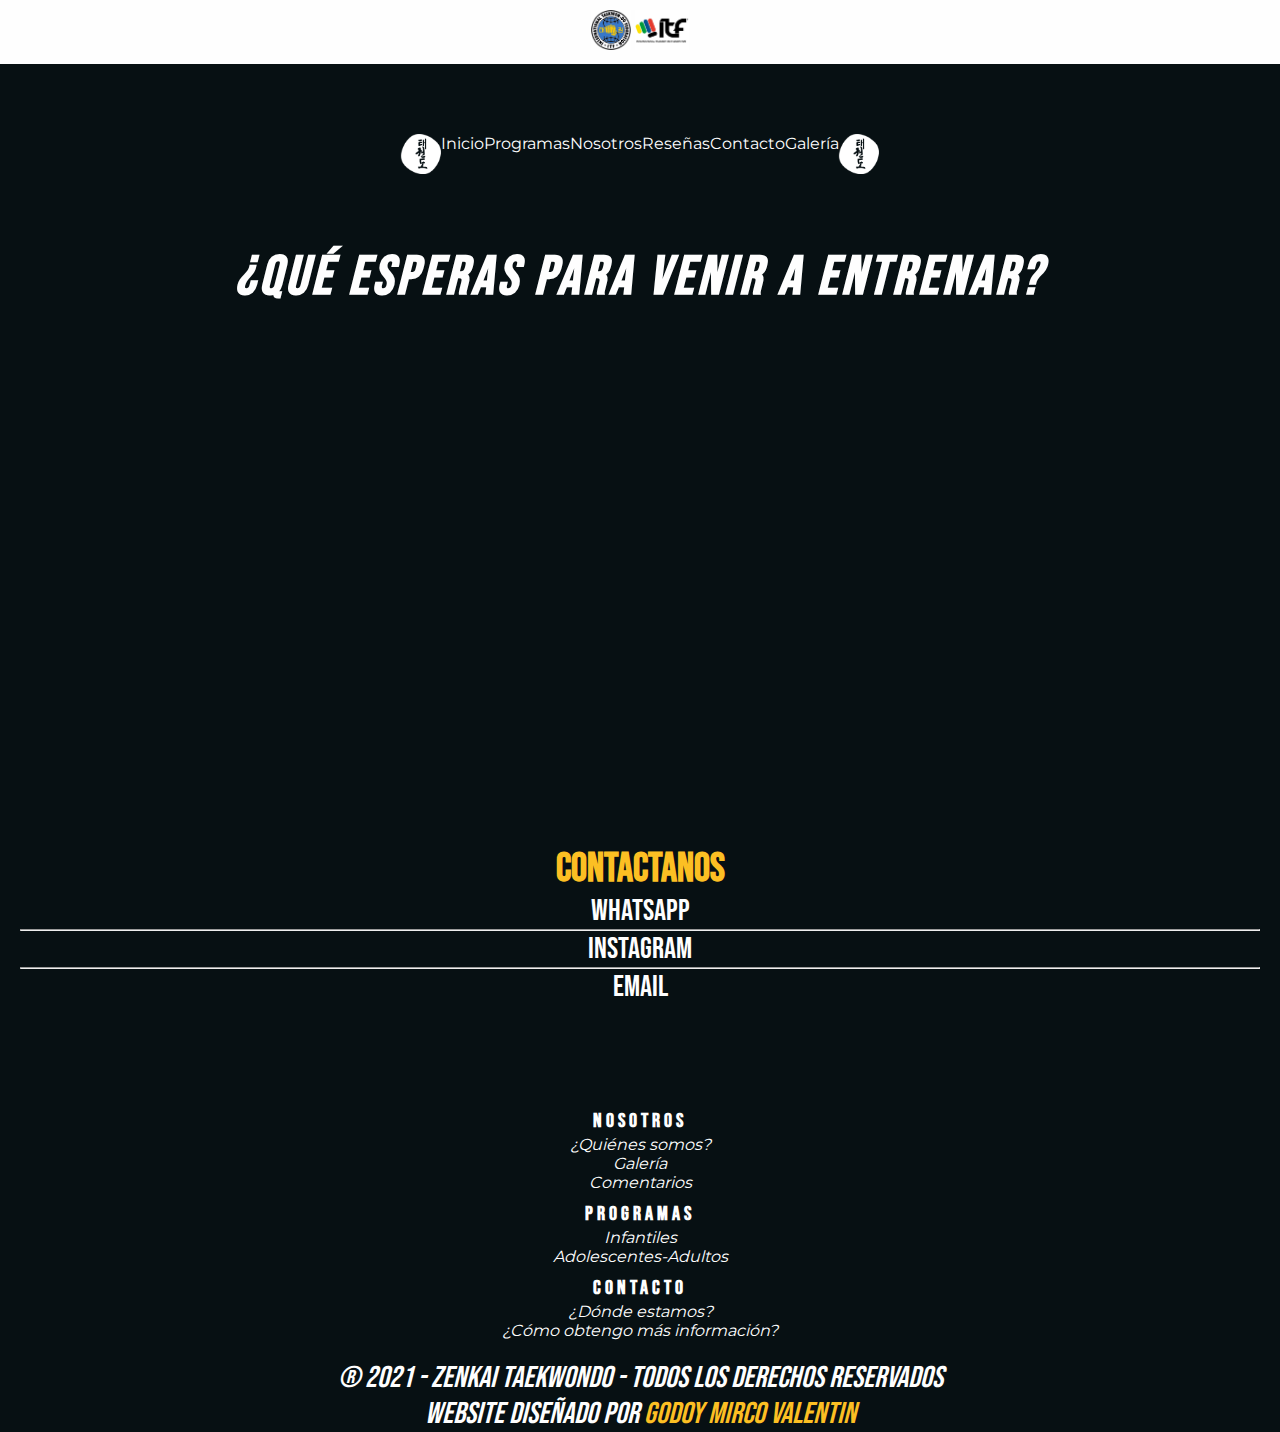
<file: pages/contacto.html>
<!DOCTYPE html>
<html lang="en">
<head>
    <meta charset="UTF-8">
    <meta http-equiv="X-UA-Compatible" content="IE=edge">
    <link rel="stylesheet" href="https://cdn.jsdelivr.net/npm/bootstrap@4.6.2/dist/css/bootstrap.min.css" integrity="sha384-xOolHFLEh07PJGoPkLv1IbcEPTNtaed2xpHsD9ESMhqIYd0nLMwNLD69Npy4HI+N" crossorigin="anonymous">
    <link rel="stylesheet" href="https://cdnjs.cloudflare.com/ajax/libs/font-awesome/6.3.0/css/all.min.css" integrity="sha512-SzlrxWUlpfuzQ+pcUCosxcglQRNAq/DZjVsC0lE40xsADsfeQoEypE+enwcOiGjk/bSuGGKHEyjSoQ1zVisanQ==" crossorigin="anonymous" referrerpolicy="no-referrer"/>
    <link rel="stylesheet" href="../styles.css">
    <meta name="viewport" content="width=device-width, initial-scale=1.0">
    <link rel="shortcut icon" href="../images/icono.ico" type="image/x-icon" />
    <title>Contacto</title>
</head>

<body>

    <header>
        <div class="inicio">
            <img src="../images/logotkd2.jpeg" alt="tkd" class="logoImagen2">
            <img src="../images/lineatecnica3.jpeg" alt="lt" class="logoImagen2">
        </div>

        <div class="nav">
            <ul>
                <img src="../images/zenkai.jpg" alt="logo" class="logoImagen2">
                <a class="nav-link" href="../index.html">Inicio</a>
                <a class="nav-link" href="../pages/programas.html">Programas</a>
                <a class="nav-link" href="../pages/nosotros.html">Nosotros</a>
                <a class="nav-link" href="../pages/reseñas.html">Reseñas</a>
                <a class="nav-link" href="../pages/contacto.html">Contacto</a>
                <a class="nav-link" href="../pages/galeria.html">Galería</a>
                <img src="../images/zenkai.jpg" alt="logo" class="logoImagen2">
            </ul>
        </div>
    </header>

    <div>
        <h1 class="nombreTitulo3">¿QUÉ ESPERAS PARA VENIR A ENTRENAR?</h1>
    </div>

    <div id="quienes" class="row row-cols-1 row-cols-md-2 m-0">
        <div class="col mb-4">
            <div class="card2">
                <iframe class=maps src="https://www.google.com/maps/embed?pb=!1m18!1m12!1m3!1d3396.755636486732!2d-60.71361758501762!3d-31.640540414295657!2m3!1f0!2f0!3f0!3m2!1i1024!2i768!4f13.1!3m3!1m2!1s0x95b5a94243050671%3A0x4491f318ff72ef13!2sGimnasio%20Zenkai!5e0!3m2!1ses-419!2spt!4v1677036659518!5m2!1ses-419!2spt" style="border: 10px; height: 450px; width: 100%;" allowfullscreen="" loading="lazy" referrerpolicy="no-referrer-when-downgrade"></iframe>
            </div>
        </div>

        <div class="col mb-4">
            <div class="card2">
                <div class="card-body text-center">
                    <h5 class="card-title">CONTACTANOS</h5>
                    <a href="https://wa.me/qr/MUUCZ5GGXX4YI1" target="_blank"><i class="fa-brands fa-whatsapp"></i> WHATSAPP</a><hr>
                    <a href="https://www.instagram.com/zenkai.taekwondo/" target="_blank"><i class="fa-brands fa-instagram text-light"></i> INSTAGRAM</a><hr>
                    <i class="fa-regular fa-envelope"></i><a HREF="mailto:carlosmarmendez@hotmail.com"> EMAIL</a>
                </div>
            </div>
        </div>
    </div>

    <footer class="footer">
        <div class="pages">
            <a href="https://www.facebook.com/zenkai.taekwondo" target="_blank"><i class="fa-brands fa-facebook text-light"></i></a>
            <a href="https://youtube.com/@pinzen" target="_blank"><i class="fa-brands fa-youtube text-light"></i></a>        
        </div>
        
        <div class="row">
            <div class="col-xs-12 col-lg-3">
            <h5>NOSOTROS</h5>
            <div><a class="links" href="../pages/nosotros.html">¿Quiénes somos?</a></div>
            <div><a class="links" href="../pages/galeria.html">Galería</a></div>
            <div><a class="links" href="../pages/reseñas.html">Comentarios</a></div>
            </div>
            <div class="col-xs-12 col-lg-3">
            <h5>PROGRAMAS</h5>
            <div><a class="links" href="../pages/programas.html">Infantiles</a></div>
            <div><a class="links" href="../pages/programas.html">Adolescentes-Adultos</a></div>
            </div>
            <div class="col-xs-12 col-lg-3">
            <h5>CONTACTO</h5>
            <div><a class="links" href="../pages/contacto.html">¿Dónde estamos?</a></div>
            <div><a class="links" href="../pages/contacto.html">¿Cómo obtengo más información?</a></div>
            </div>
        </div>
        
        <div class="pie">
            <p class="final">® 2021 - ZENKAI TAEKWONDO - TODOS LOS DERECHOS RESERVADOS</p>
            <p class="final">WEBSITE DISEÑADO POR <a href="https://www.instagram.com/mircogdy/" target="_blank" class="mirco">GODOY MIRCO VALENTIN</a></p>
        </div> 
    </footer>
    
</body>
</html>
</file>
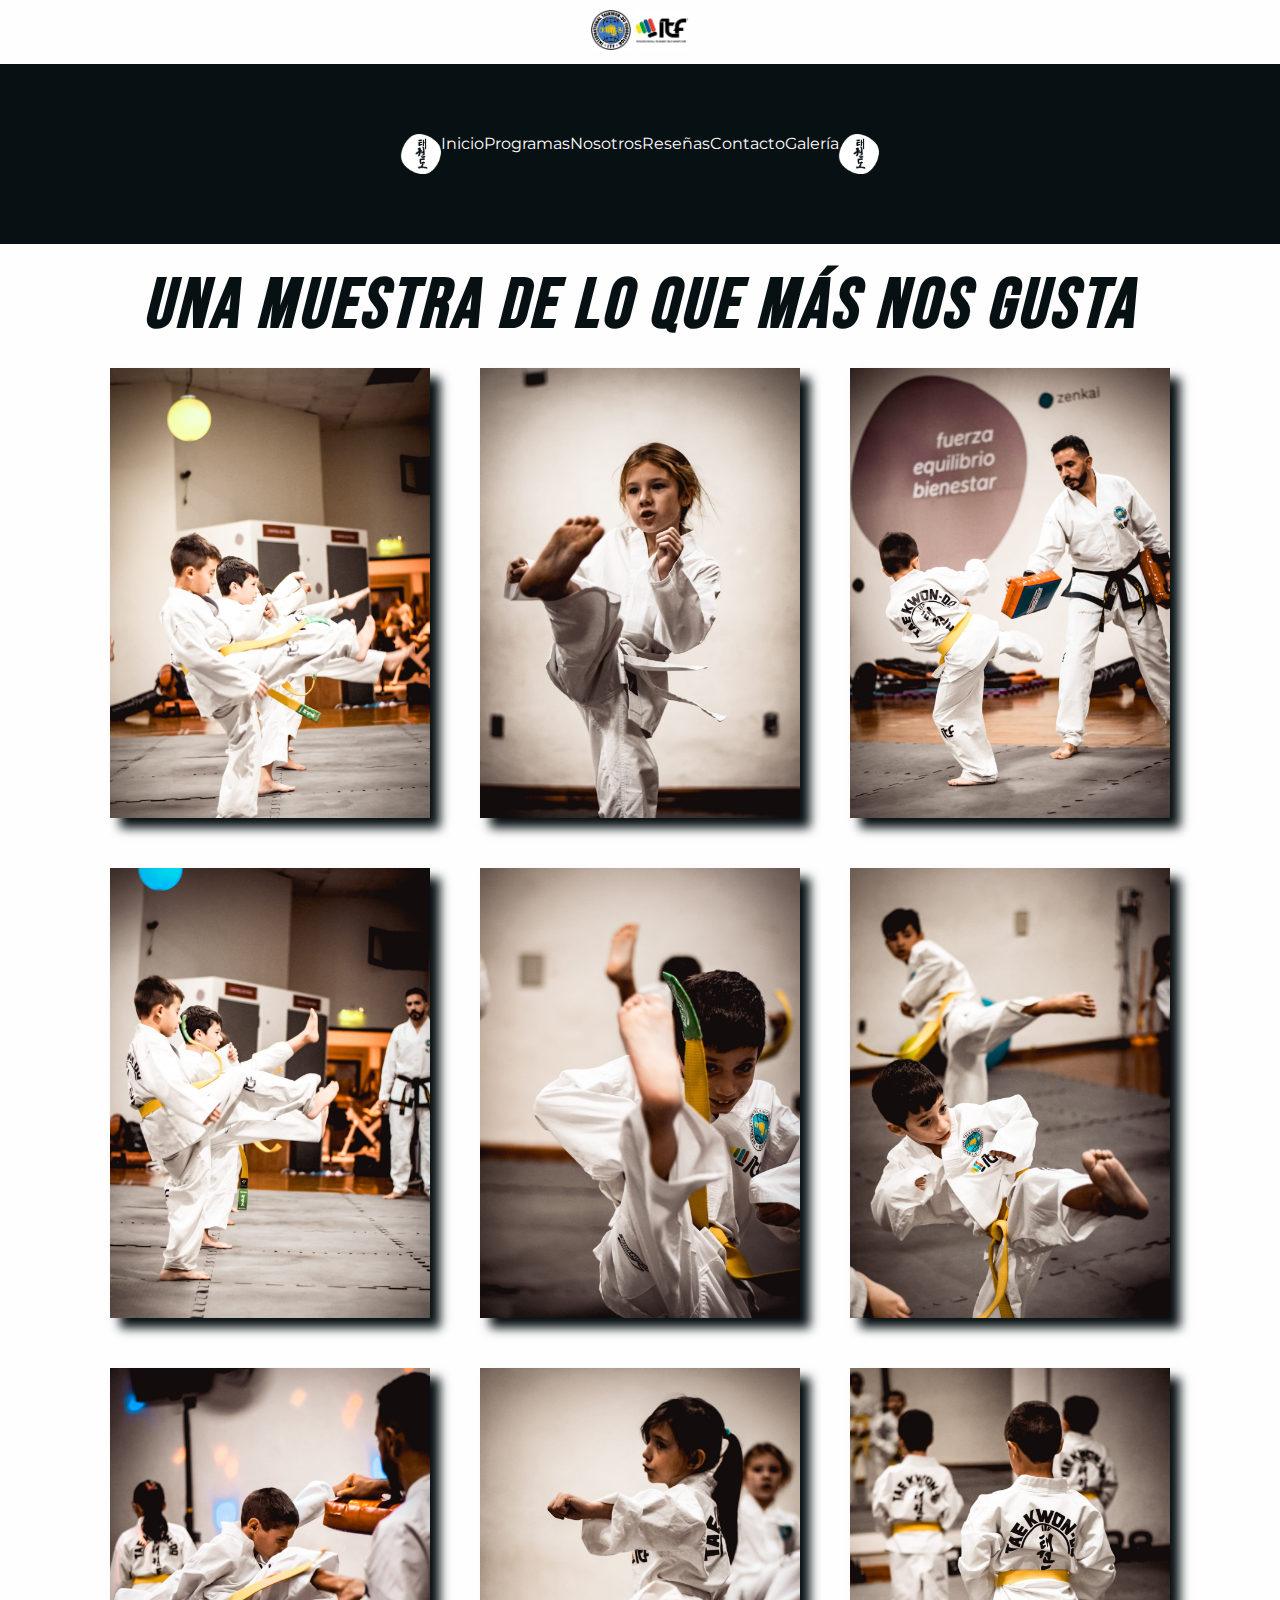
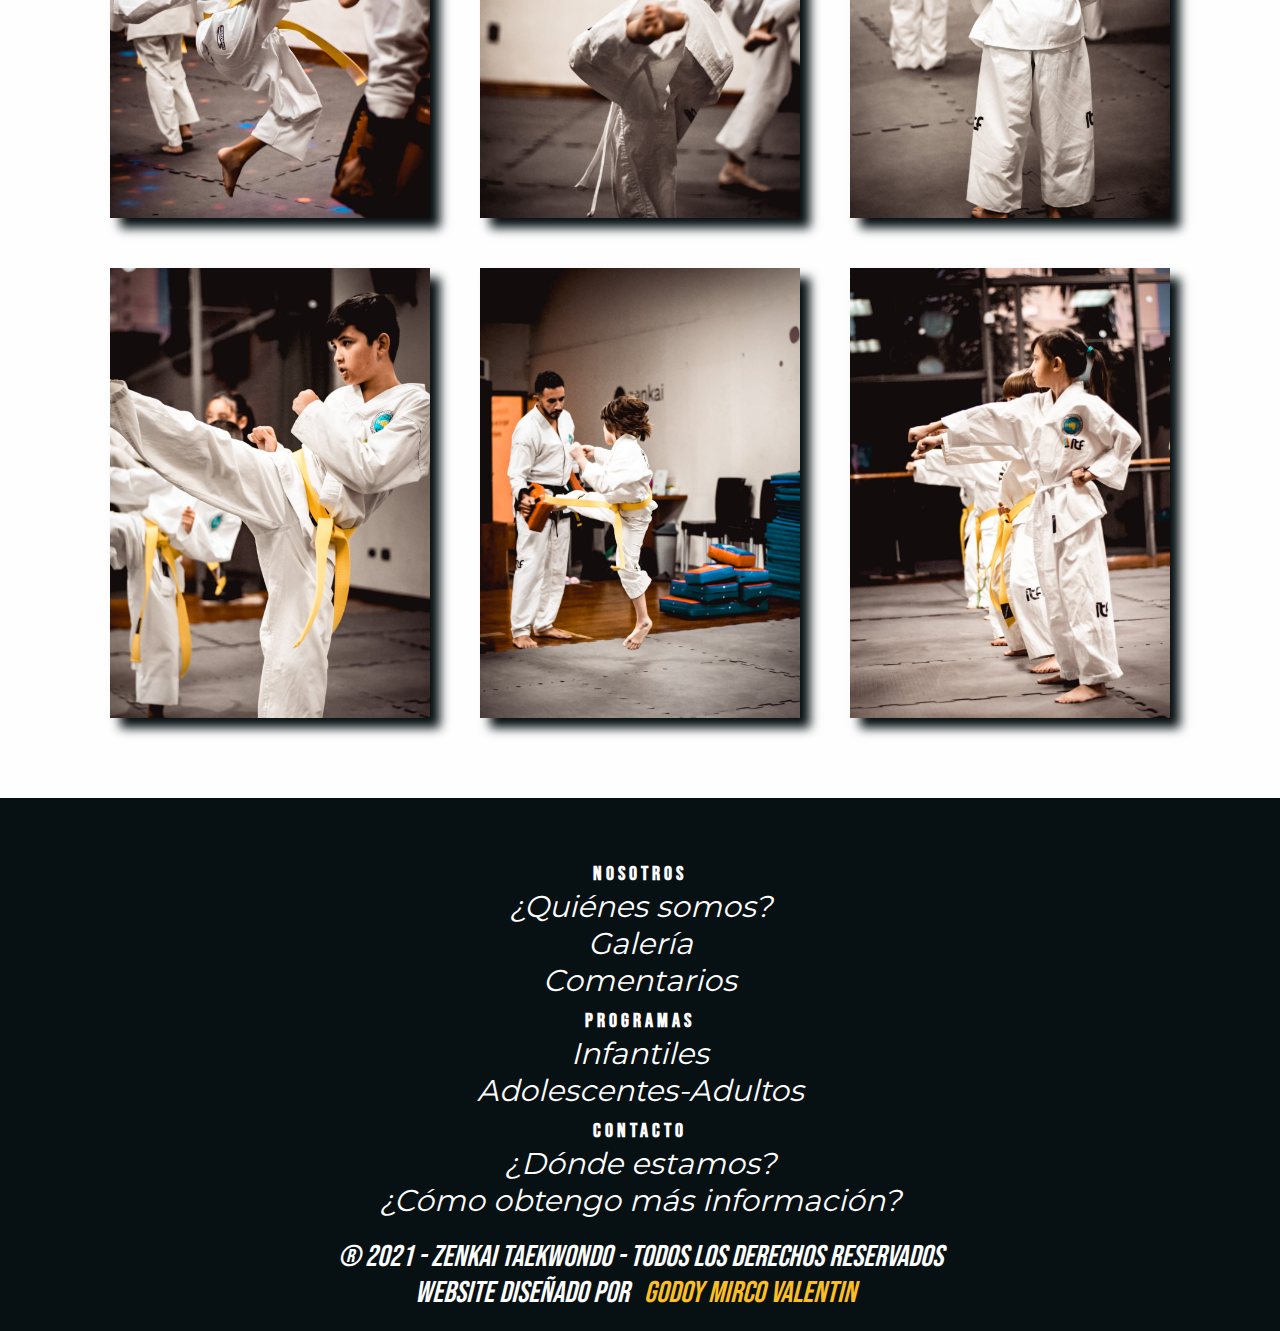
<file: pages/galeria.html>
<!DOCTYPE html>
<html lang="en">
<head>
    <meta charset="UTF-8">
    <meta http-equiv="X-UA-Compatible" content="IE=edge">
    <link rel="stylesheet" href="https://cdn.jsdelivr.net/npm/bootstrap@4.6.2/dist/css/bootstrap.min.css" integrity="sha384-xOolHFLEh07PJGoPkLv1IbcEPTNtaed2xpHsD9ESMhqIYd0nLMwNLD69Npy4HI+N" crossorigin="anonymous">
    <link rel="stylesheet" href="https://cdnjs.cloudflare.com/ajax/libs/font-awesome/6.3.0/css/all.min.css" integrity="sha512-SzlrxWUlpfuzQ+pcUCosxcglQRNAq/DZjVsC0lE40xsADsfeQoEypE+enwcOiGjk/bSuGGKHEyjSoQ1zVisanQ==" crossorigin="anonymous" referrerpolicy="no-referrer"/>
    <link rel="stylesheet" href="../styles.css">
    <meta name="viewport" content="width=device-width, initial-scale=1.0">
    <link rel="shortcut icon" href="../images/icono.ico" type="image/x-icon" />
    <title>GALERÍA</title>
</head>

<body>
    

    <header>
        <div class="inicio">
            <img src="../images/logotkd2.jpeg" alt="tkd" class="logoImagen2">
            <img src="../images/lineatecnica3.jpeg" alt="lt" class="logoImagen2">
        </div>

        <div class="nav">
            <ul>
                <img src="../images/zenkai.jpg" alt="logo" class="logoImagen2">
                <a class="nav-link" href="../index.html">Inicio</a>
                <a class="nav-link" href="../pages/programas.html">Programas</a>
                <a class="nav-link" href="../pages/nosotros.html">Nosotros</a>
                <a class="nav-link" href="../pages/reseñas.html">Reseñas</a>
                <a class="nav-link" href="../pages/contacto.html">Contacto</a>
                <a class="nav-link" href="../pages/galeria.html">Galería</a>
                <img src="../images/zenkai.jpg" alt="logo" class="logoImagen2">
            </ul>
        </div>
    </header>

    <div>
        <div>
            <h2 class="nombreTitulo2">UNA MUESTRA DE LO QUE MÁS NOS GUSTA</h2>
        </div>

        <div class="galeria">
            <div class="img1"></div>
            <div class="img2"></div>
            <div class="img3"></div>
            <div class="img4"></div>
            <div class="img5"></div>
            <div class="img6"></div>
            <div class="img7"></div>
            <div class="img8"></div>
            <div class="img9"></div>
            <div class="img10"></div>
            <div class="img11"></div>
            <div class="img12"></div>
        </div>
    </div>

    <footer class="footer">
        <div class="pages">
            <a href="https://www.instagram.com/zenkai.taekwondo/" target="_blank"><i class="fa-brands fa-instagram text-light"></i></a>
            <a href="https://www.facebook.com/zenkai.taekwondo" target="_blank"><i class="fa-brands fa-facebook text-light"></i></a>
            <a href="https://youtube.com/@pinzen" target="_blank"><i class="fa-brands fa-youtube text-light"></i></a>        
        
        <div class="row">
            <div class="col-xs-12 col-lg-3">
            <h5>NOSOTROS</h5>
            <div><a class="links" href="../pages/nosotros.html">¿Quiénes somos?</a></div>
            <div><a class="links" href="../pages/galeria.html">Galería</a></div>
            <div><a class="links" href="../pages/reseñas.html">Comentarios</a></div>
            </div>
            <div class="col-xs-12 col-lg-3">
            <h5>PROGRAMAS</h5>
            <div><a class="links" href="../pages/programas.html">Infantiles</a></div>
            <div><a class="links" href="../pages/programas.html">Adolescentes-Adultos</a></div>
            </div>
            <div class="col-xs-12 col-lg-3">
            <h5>CONTACTO</h5>
            <div><a class="links" href="../pages/contacto.html">¿Dónde estamos?</a></div>
            <div><a class="links" href="../pages/contacto.html">¿Cómo obtengo más información?</a></div>
            </div>
        </div>
        
        <div class="pie">
            <p class="final">® 2021 - ZENKAI TAEKWONDO - TODOS LOS DERECHOS RESERVADOS</p>
            <p class="final">WEBSITE DISEÑADO POR <a href="https://www.instagram.com/mircogdy/" target="_blank" class="mirco">GODOY MIRCO VALENTIN</a></p>
        </div> 
    </footer>
</body>
</html>
</file>
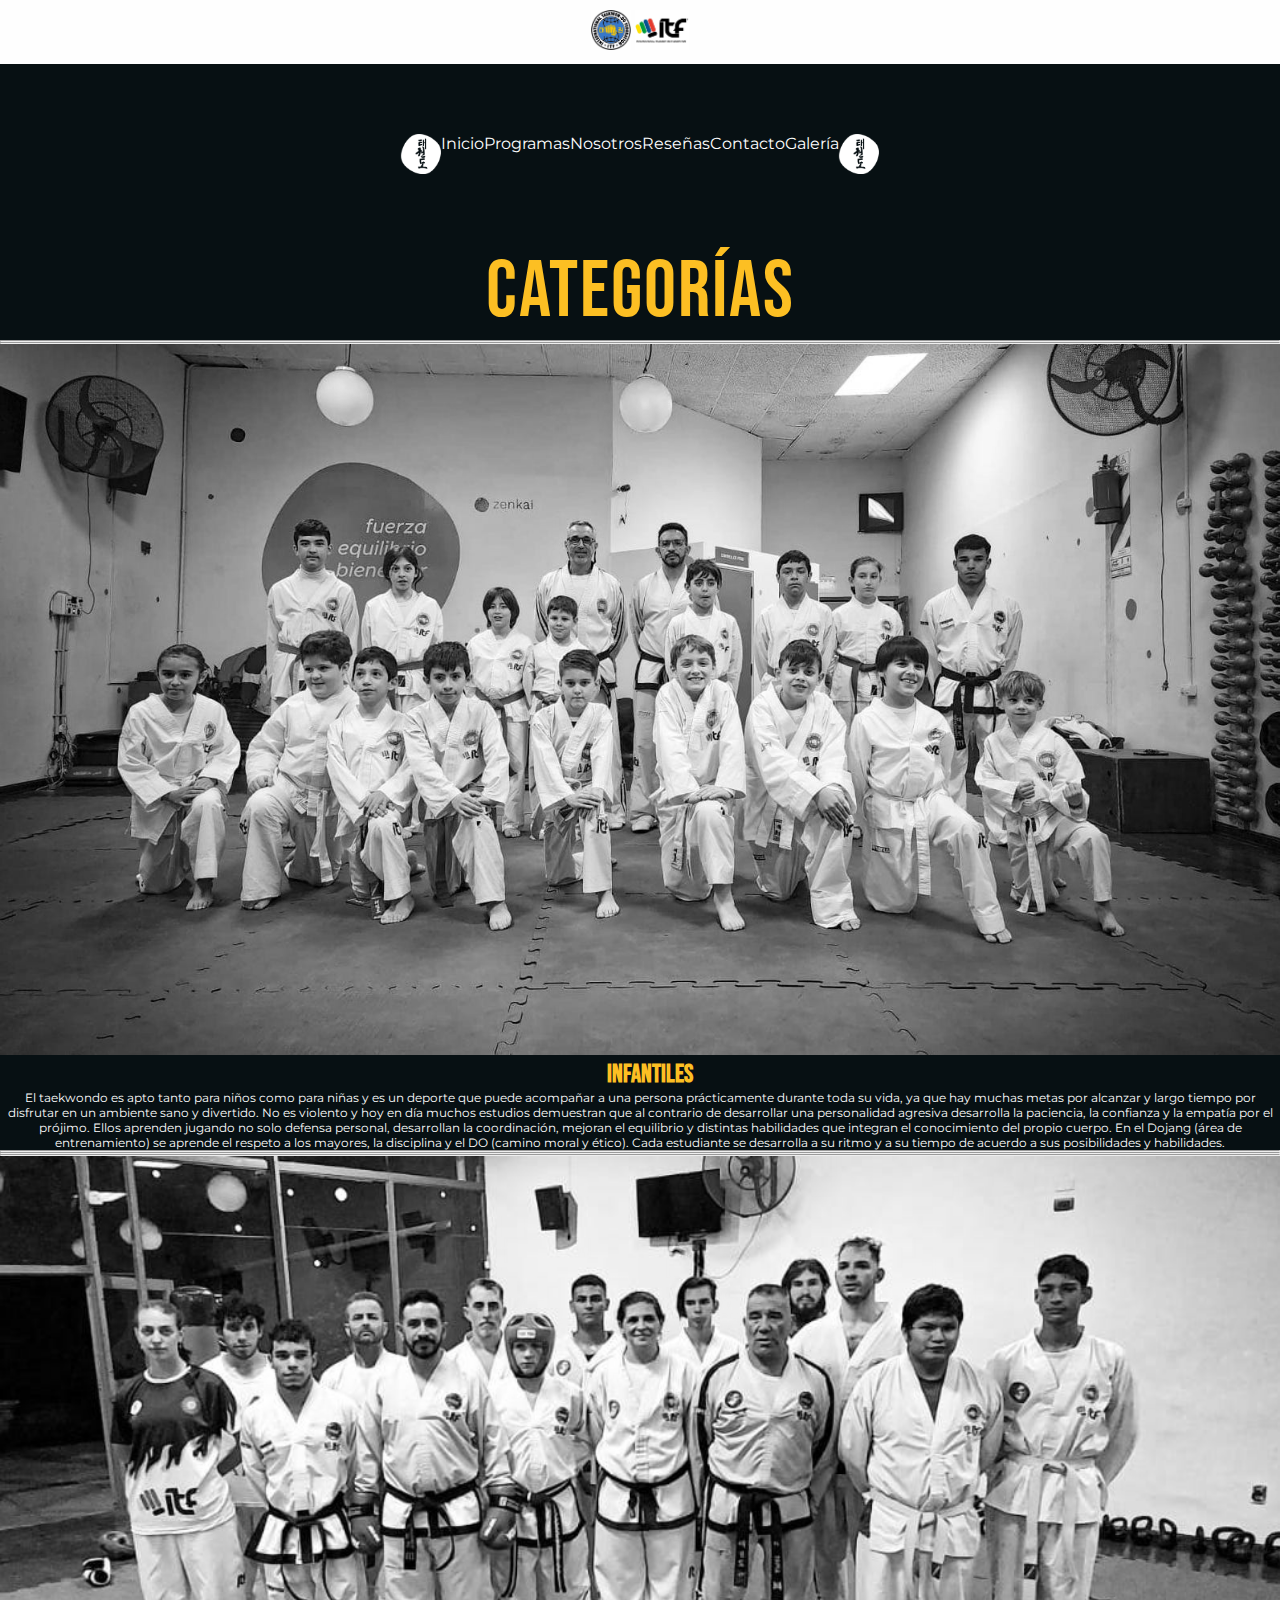
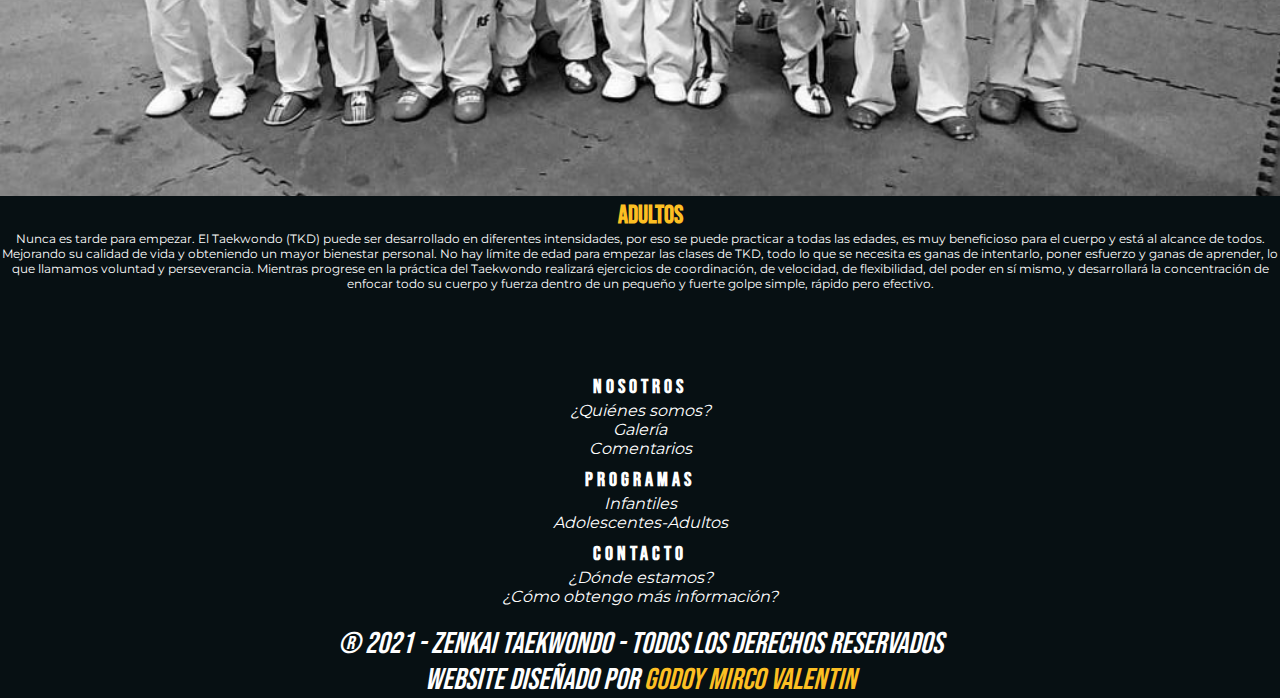
<file: pages/programas.html>
<!DOCTYPE html>
<html lang="en">
<head>
    <meta charset="UTF-8">
    <meta http-equiv="X-UA-Compatible" content="IE=edge">
    <link rel="stylesheet" href="https://cdn.jsdelivr.net/npm/bootstrap@4.6.2/dist/css/bootstrap.min.css" integrity="sha384-xOolHFLEh07PJGoPkLv1IbcEPTNtaed2xpHsD9ESMhqIYd0nLMwNLD69Npy4HI+N" crossorigin="anonymous">
    <link rel="stylesheet" href="https://cdnjs.cloudflare.com/ajax/libs/font-awesome/6.3.0/css/all.min.css" integrity="sha512-SzlrxWUlpfuzQ+pcUCosxcglQRNAq/DZjVsC0lE40xsADsfeQoEypE+enwcOiGjk/bSuGGKHEyjSoQ1zVisanQ==" crossorigin="anonymous" referrerpolicy="no-referrer"/>
    <link rel="stylesheet" href="../styles.css">
    <meta name="viewport" content="width=device-width, initial-scale=1.0">
    <link rel="shortcut icon" href="../images/icono.ico" type="image/x-icon" />
    <title>Reseñas</title>
</head>

<body>

    <header>
        <div class="inicio">
            <img src="../images/logotkd2.jpeg" alt="tkd" class="logoImagen2">
            <img src="../images/lineatecnica3.jpeg" alt="lt" class="logoImagen2">
        </div>

        <div class="nav">
            <ul>
                <img src="../images/zenkai.jpg" alt="logo" class="logoImagen2">
                <a class="nav-link" href="../index.html">Inicio</a>
                <a class="nav-link" href="../pages/programas.html">Programas</a>
                <a class="nav-link" href="../pages/nosotros.html">Nosotros</a>
                <a class="nav-link" href="../pages/reseñas.html">Reseñas</a>
                <a class="nav-link" href="../pages/contacto.html">Contacto</a>
                <a class="nav-link" href="../pages/galeria.html">Galería</a>
                <img src="../images/zenkai.jpg" alt="logo" class="logoImagen2">
            </ul>
        </div>
    </header>

    <div>
        <div class="categorias2"><p>CATEGORÍAS</p></div>
        <hr><hr>
        <div class="card mb-12">
            <div class="row no-gutters">
                <div class="col-md-4">
                <img src="../images/infantiles.jpeg" alt="..." style="width: 100%; filter: grayscale(100%);">
                </div>
                <div class="col-md-8">
                <div class="card-body">
                    <h5 class="card-title">INFANTILES</h5>
                    <p class="card-text">El taekwondo es apto tanto para niños como para niñas y es un deporte que puede acompañar a una persona prácticamente durante toda su vida, ya que hay muchas metas por alcanzar y largo tiempo por disfrutar en un ambiente sano y divertido. No es violento y hoy en día muchos estudios demuestran que al contrario de desarrollar una personalidad agresiva desarrolla la paciencia, la confianza y la empatía por el prójimo. Ellos aprenden jugando no solo defensa personal, desarrollan la coordinación, mejoran el equilibrio y distintas habilidades que integran el conocimiento del propio cuerpo. En el Dojang (área de entrenamiento) se aprende el respeto a los mayores, la disciplina y el DO (camino moral y ético). Cada estudiante se desarrolla a su ritmo y a su tiempo de acuerdo a sus posibilidades y habilidades.</p>
                </div>
                </div>
            </div>
        </div>
        <hr>
        <hr>
        <hr>
        <div class="card mb-12">
            <div class="row no-gutters">
                <div class="col-md-4">
                <img src="../images/adultos.jpeg" alt="..." style="width: 100%; filter: grayscale(100%);">
            </div>
            <div class="col-md-8">
                <div class="card-body">
                    <h5 class="card-title">ADULTOS</h5>
                    <p class="card-text">Nunca es tarde para empezar.
                    El Taekwondo (TKD) puede ser desarrollado en diferentes intensidades, por eso se puede practicar a todas las edades, es muy beneficioso para el cuerpo y está al alcance de todos. Mejorando su calidad de vida y obteniendo un mayor bienestar personal. No hay límite de edad para empezar las clases de TKD, todo lo que se necesita es ganas de intentarlo, poner esfuerzo y ganas de aprender, lo que llamamos voluntad y perseverancia. Mientras progrese en la práctica del Taekwondo realizará ejercicios de coordinación, de velocidad, de flexibilidad, del poder en sí mismo, y desarrollará la concentración de enfocar todo su cuerpo y fuerza dentro de un pequeño y fuerte golpe simple, rápido pero efectivo.</p>
                </div>
            </div>
            </div>
        </div>

        <footer class="footer">
            <div class="pages">
                <a href="https://www.instagram.com/zenkai.taekwondo/" target="_blank"><i class="fa-brands fa-instagram text-light"></i></a>
                <a href="https://www.facebook.com/zenkai.taekwondo" target="_blank"><i class="fa-brands fa-facebook text-light"></i></a>
                <a href="https://youtube.com/@pinzen" target="_blank"><i class="fa-brands fa-youtube text-light"></i></a>        
            </div>
            
            <div class="row">
                <div class="col-xs-12 col-lg-3">
                <h5>NOSOTROS</h5>
                <div><a class="links" href="../pages/nosotros.html">¿Quiénes somos?</a></div>
                <div><a class="links" href="../pages/galeria.html">Galería</a></div>
                <div><a class="links" href="../pages/reseñas.html">Comentarios</a></div>
                </div>
                <div class="col-xs-12 col-lg-3">
                <h5>PROGRAMAS</h5>
                <div><a class="links" href="../pages/programas.html">Infantiles</a></div>
                <div><a class="links" href="../pages/programas.html">Adolescentes-Adultos</a></div>
                </div>
                <div class="col-xs-12 col-lg-3">
                <h5>CONTACTO</h5>
                <div><a class="links" href="../pages/contacto.html">¿Dónde estamos?</a></div>
                <div><a class="links" href="../pages/contacto.html">¿Cómo obtengo más información?</a></div>
                </div>
            </div>
            
            <div class="pie">
                <p class="final">® 2021 - ZENKAI TAEKWONDO - TODOS LOS DERECHOS RESERVADOS</p>
                <p class="final">WEBSITE DISEÑADO POR <a href="https://www.instagram.com/mircogdy/" target="_blank" class="mirco">GODOY MIRCO VALENTIN</a></p>
            </div> 
        </footer>
</body>
</html>
</file>
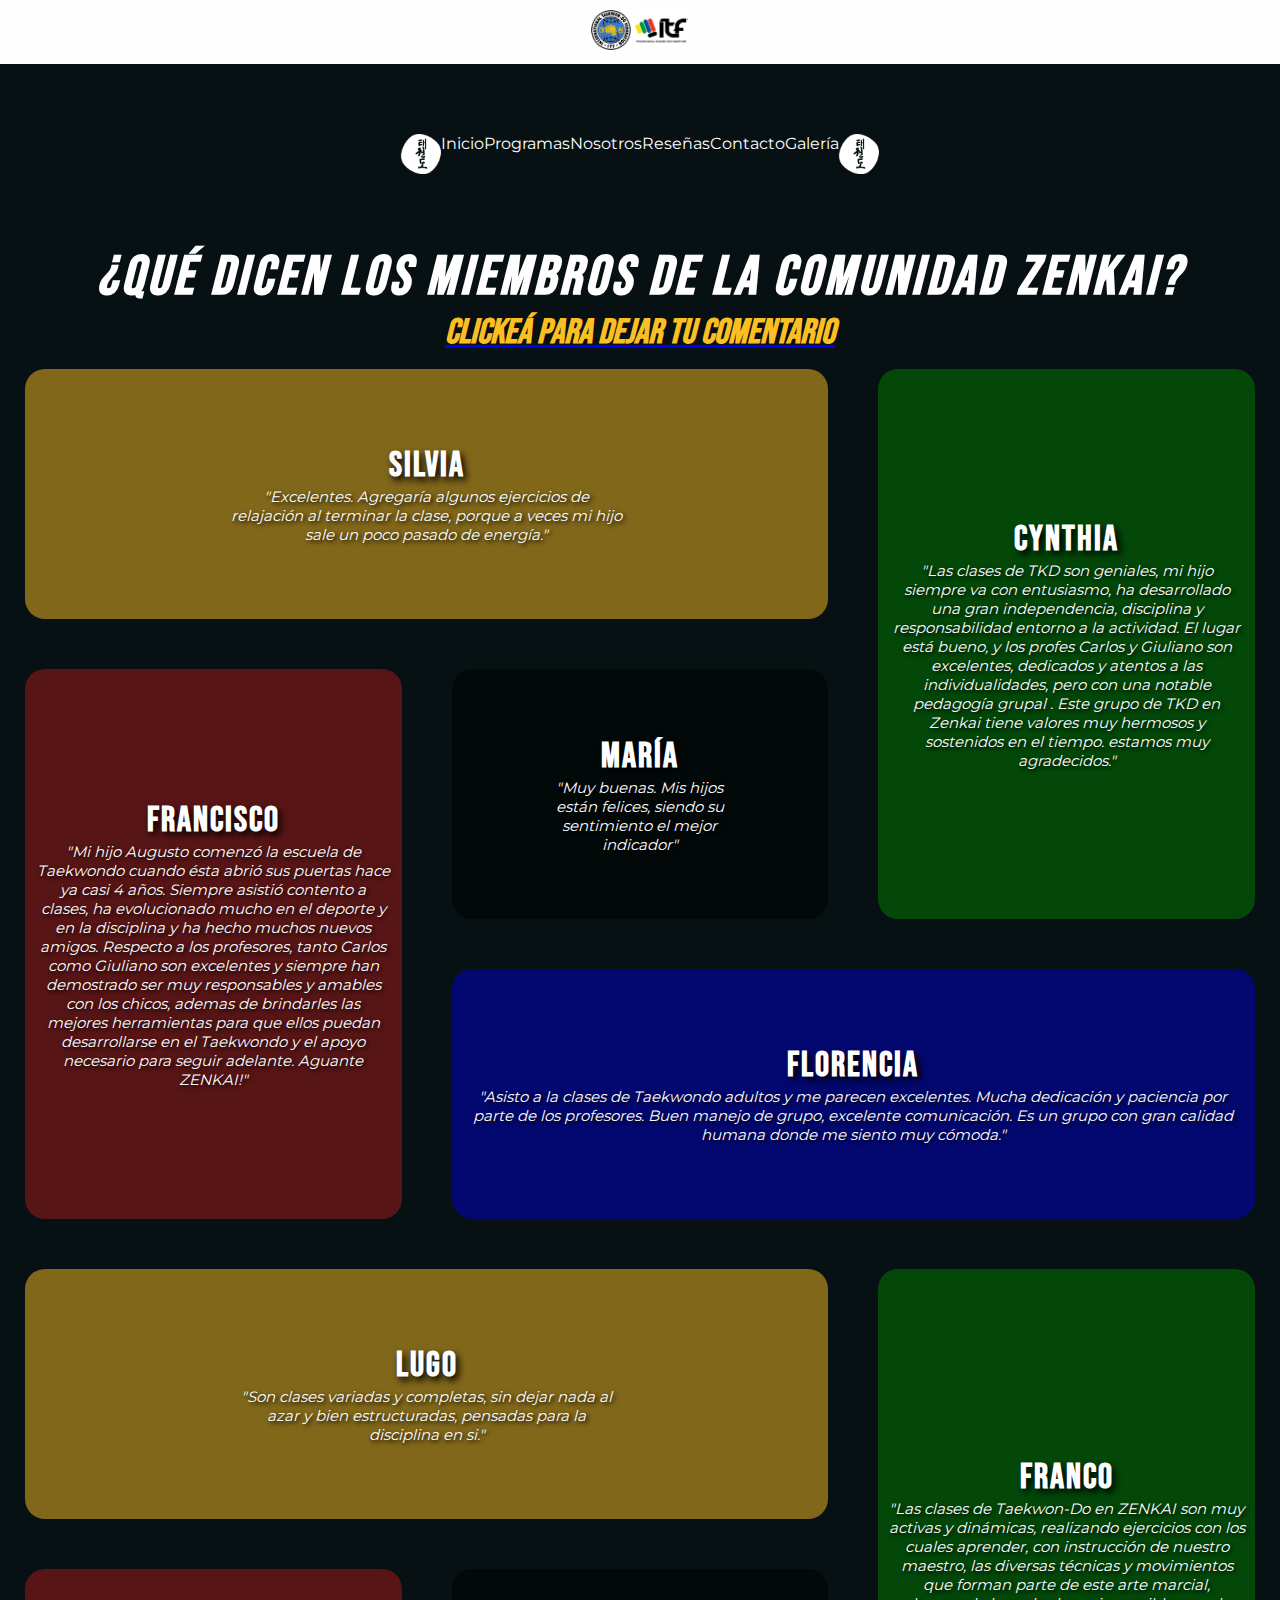
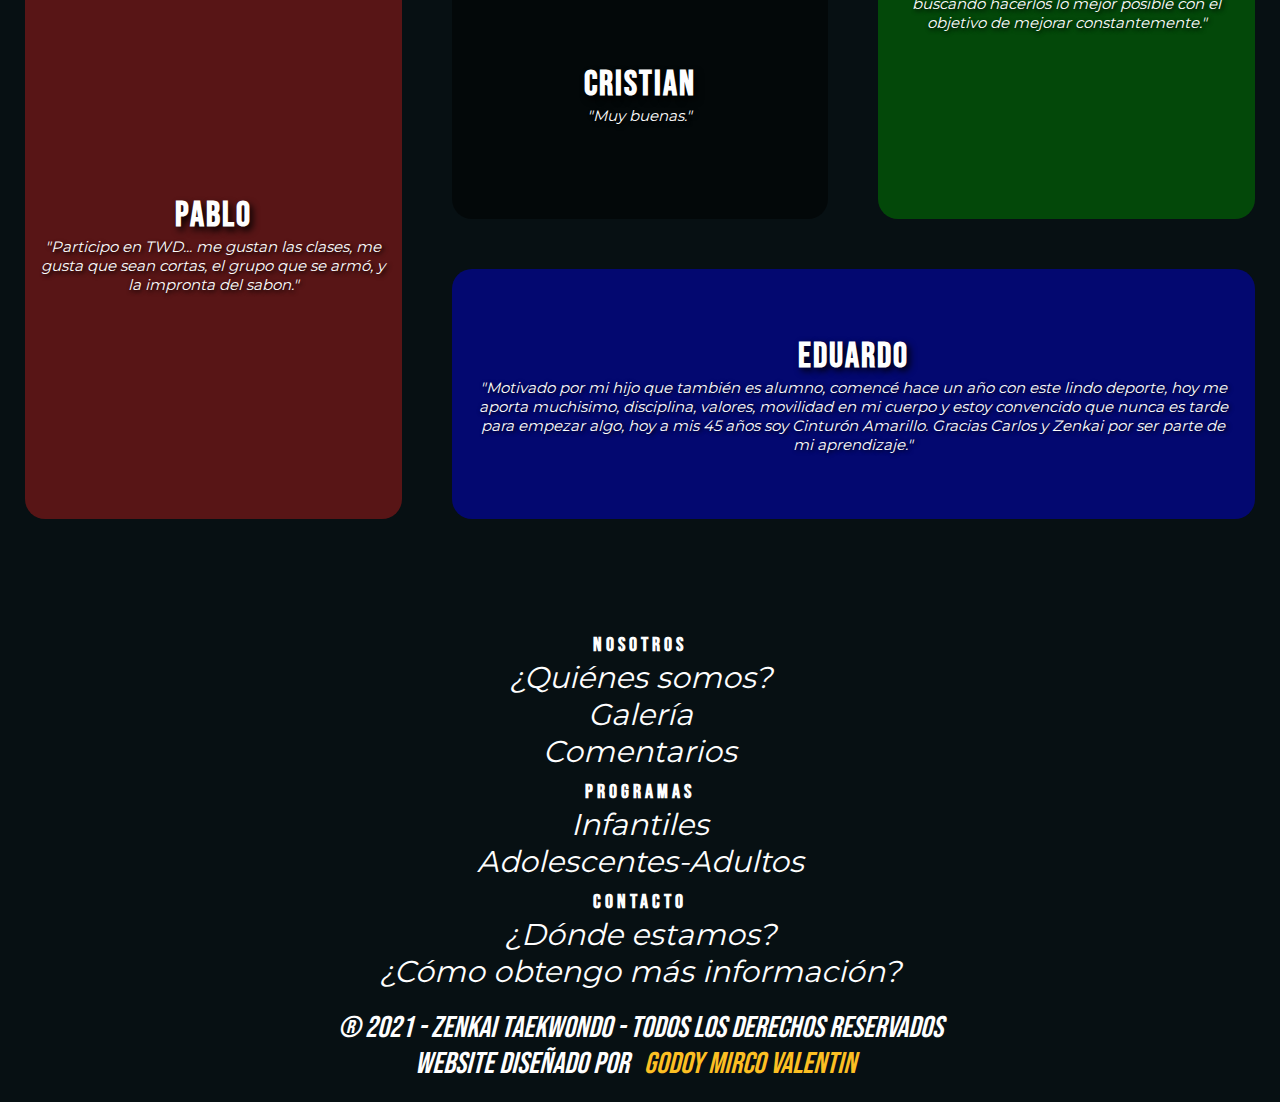
<file: pages/reseñas.html>
<!DOCTYPE html>
<html lang="en">
<head>
    <meta charset="UTF-8">
    <meta http-equiv="X-UA-Compatible" content="IE=edge">
    <link rel="stylesheet" href="https://cdn.jsdelivr.net/npm/bootstrap@4.6.2/dist/css/bootstrap.min.css" integrity="sha384-xOolHFLEh07PJGoPkLv1IbcEPTNtaed2xpHsD9ESMhqIYd0nLMwNLD69Npy4HI+N" crossorigin="anonymous">
    <link rel="stylesheet" href="https://cdnjs.cloudflare.com/ajax/libs/font-awesome/6.3.0/css/all.min.css" integrity="sha512-SzlrxWUlpfuzQ+pcUCosxcglQRNAq/DZjVsC0lE40xsADsfeQoEypE+enwcOiGjk/bSuGGKHEyjSoQ1zVisanQ==" crossorigin="anonymous" referrerpolicy="no-referrer"/>
    <link rel="stylesheet" href="../styles.css">
    <meta name="viewport" content="width=device-width, initial-scale=1.0">
    <link rel="shortcut icon" href="../images/icono.ico" type="image/x-icon" />
    <title>Reseñas</title>
</head>

<body>
    

    <header>
        <div class="inicio">
            <img src="../images/logotkd2.jpeg" alt="tkd" class="logoImagen2">
            <img src="../images/lineatecnica3.jpeg" alt="lt" class="logoImagen2">
        </div>

        <div class="nav">
            <ul>
                <img src="../images/zenkai.jpg" alt="logo" class="logoImagen2">
                <a class="nav-link" href="../index.html">Inicio</a>
                <a class="nav-link" href="../pages/programas.html">Programas</a>
                <a class="nav-link" href="../pages/nosotros.html">Nosotros</a>
                <a class="nav-link" href="../pages/reseñas.html">Reseñas</a>
                <a class="nav-link" href="../pages/contacto.html">Contacto</a>
                <a class="nav-link" href="../pages/galeria.html">Galería</a>
                <img src="../images/zenkai.jpg" alt="logo" class="logoImagen2">
            </ul>
        </div>
    </header>

    <div>
        <h1 class="nombreTitulo3">¿Qué dicen los miembros de la comunidad <span class="mirco">ZENKAI?</span></h1>
        <a href="https://docs.google.com/forms/d/e/1FAIpQLSeegW5Hj56Z6W8T4qEDhyPP6GYI6m4lRrmM4kqosrJ7qH8NZg/viewform?usp=pp_url" target="_blank"><h2 class="clikea">Clickeá para dejar tu comentario</h2></a>
    </div>

    <div class="reseñas22">

        <div class="reseña1">
            <div class="comentario1">
            <h3 class="nombreTestimonio">Silvia</h3>
            <p class="testimonio">"Excelentes. Agregaría algunos ejercicios de relajación al terminar la clase, porque a veces mi hijo sale un poco pasado de energía."</p>
            </div>
        </div>

        <div class="reseña2">
            <div>
            <h3 class="nombreTestimonio">Cynthia</h3>
            <p class="testimonio2">"Las clases de TKD son geniales, mi hijo siempre va con entusiasmo, ha desarrollado una gran independencia, disciplina y responsabilidad entorno a la actividad. El lugar está bueno, y los profes Carlos y Giuliano son excelentes, dedicados y atentos a las individualidades, pero con una notable pedagogía grupal . Este grupo de TKD en Zenkai tiene valores muy hermosos y sostenidos en el tiempo. estamos muy agradecidos."</p>
            </div>
        </div>

        <div class="reseña3">
            <div>
            <h3 class="nombreTestimonio">Francisco</h3>
            <p class="testimonio2">"Mi hijo Augusto comenzó la escuela de Taekwondo cuando ésta abrió sus puertas hace ya casi 4 años. Siempre asistió contento a clases, ha evolucionado mucho en el deporte y en la disciplina y ha hecho muchos nuevos amigos.

            Respecto a los profesores, tanto Carlos como Giuliano son excelentes y siempre han demostrado ser muy responsables y amables con los chicos, ademas de brindarles las mejores herramientas para que ellos puedan desarrollarse en el Taekwondo y el apoyo necesario para seguir adelante.
                
            Aguante ZENKAI!"</p>
            </div>
        </div>

        <div class="reseña4">
            <div class="comentario4">
            <h3 class="nombreTestimonio">Florencia</h3>
            <p class="testimonio">"Asisto a la clases de Taekwondo adultos y me parecen excelentes. Mucha dedicación y paciencia por parte de los profesores. Buen manejo de grupo, excelente comunicación. Es un grupo con gran calidad humana donde me siento muy cómoda."</p>
            </div>
        </div>

        <div class="reseña5">
            <div class="comentario5">
            <h3 class="nombreTestimonio">María</h3>
            <p class="testimonio">"Muy buenas. Mis hijos están felices, siendo su sentimiento el mejor indicador"</p>
            </div>
        </div> 

    </div>

    <div class="reseñas22">

        <div class="reseña1">
            <div class="comentario1">
            <h3 class="nombreTestimonio">Lugo</h3>
            <p class="testimonio">"Son clases variadas y completas, sin dejar nada al azar y bien estructuradas, pensadas para la disciplina en si."</p>
            </div>
        </div>

        <div class="reseña2">
            <div>
            <h3 class="nombreTestimonio">Franco</h3>
            <p class="testimonio">"Las clases de Taekwon-Do en ZENKAI son muy activas y dinámicas, realizando ejercicios con los cuales aprender, con instrucción de nuestro maestro, las diversas técnicas y movimientos que forman parte de este arte marcial, buscando hacerlos lo mejor posible con el objetivo de mejorar constantemente."</p>
            </div>
        </div>

        <div class="reseña3">
            <div>
            <h3 class="nombreTestimonio">Pablo</h3>
            <p class="testimonio">"Participo en TWD... me gustan las clases, me gusta que sean cortas, el grupo que se armó, y la impronta del sabon."</p>
            </div>
        </div>

        <div class="reseña4">
            <div class="comentario4">
            <h3 class="nombreTestimonio">Eduardo</h3>
            <p class="testimonio">"Motivado por mi hijo que también es alumno, comencé hace un año con este lindo deporte, hoy me aporta muchisimo, disciplina, valores, movilidad en mi cuerpo y estoy convencido que nunca es tarde para empezar algo, hoy a mis 45 años soy Cinturón Amarillo. Gracias Carlos y Zenkai por ser parte de mi aprendizaje."</p>            </div>
        </div>

        <div class="reseña5">
            <div class="comentario5">
            <h3 class="nombreTestimonio">Cristian</h3>
            <p class="testimonio">"Muy buenas."</p>
            </div>
        </div>
    </div>

    <footer class="footer">
        <div class="pages">
            <a href="https://www.instagram.com/zenkai.taekwondo/" target="_blank"><i class="fa-brands fa-instagram text-light"></i></a>
            <a href="https://www.facebook.com/zenkai.taekwondo" target="_blank"><i class="fa-brands fa-facebook text-light"></i></a>
            <a href="https://youtube.com/@pinzen" target="_blank"><i class="fa-brands fa-youtube text-light"></i></a>        
        
        <div class="row">
            <div class="col-xs-12 col-lg-3">
            <h5>NOSOTROS</h5>
            <div><a class="links" href="../pages/nosotros.html">¿Quiénes somos?</a></div>
            <div><a class="links" href="../pages/galeria.html">Galería</a></div>
            <div><a class="links" href="../pages/reseñas.html">Comentarios</a></div>
            </div>
            <div class="col-xs-12 col-lg-3">
            <h5>PROGRAMAS</h5>
            <div><a class="links" href="../pages/programas.html">Infantiles</a></div>
            <div><a class="links" href="../pages/programas.html">Adolescentes-Adultos</a></div>
            </div>
            <div class="col-xs-12 col-lg-3">
            <h5>CONTACTO</h5>
            <div><a class="links" href="../pages/contacto.html">¿Dónde estamos?</a></div>
            <div><a class="links" href="../pages/contacto.html">¿Cómo obtengo más información?</a></div>
            </div>
        </div>
        
        <div class="pie">
            <p class="final">® 2021 - ZENKAI TAEKWONDO - TODOS LOS DERECHOS RESERVADOS</p>
            <p class="final">WEBSITE DISEÑADO POR <a href="https://www.instagram.com/mircogdy/" target="_blank" class="mirco">GODOY MIRCO VALENTIN</a></p>
        </div> 
    </footer>

</body>
</html>
</file>
<file: styles.css>
@charset "UTF-8";
* {
  padding: 0;
  margin: 0;
  box-sizing: border-box;
}

/*TIPOGRAFIAS*/
@font-face {
  font-family: "Bebas";
  src: url(./tipografias/Bebas_Neue/BebasNeue-Regular.ttf);
}
@font-face {
  font-family: "Montserrat";
  src: url(./tipografias/Montserrat/Montserrat-VariableFont_wght.ttf);
}
/*COLORES*/
body {
  background-color: #071013;
  align-items: center;
  justify-content: center;
}

/*HEADER*/
header .inicio {
  text-align: center;
  background-color: #fefefe;
  padding: 10px;
}
header .logoImagen2 {
  height: 40px;
}
header .nav {
  display: flex;
  justify-content: center;
  align-items: center;
  padding: 40px;
  margin-top: 50px;
  margin-bottom: 50px;
  position: relative;
}
header .nav ul {
  display: flex;
  text-align: center;
  position: absolute;
  top: 50%;
  left: 50%;
  transform: translate(-50%, -50%);
}
header .nav a {
  text-decoration: none !important;
  color: #fefefe;
  font-family: "Montserrat";
}
header .nav a:hover {
  color: #FCBF23;
}

.carousel-item {
  position: relative;
  height: 600px;
}
.carousel-item .image-gradient7 {
  position: absolute;
  top: 0;
  left: 0;
  width: 100%;
  height: 100%;
  background-image: linear-gradient(hsl(195, 46%, 5%), hsla(0, 0%, 100%, 0.5)), url(./images/frente2.jpeg) !important;
  background-position: center;
  background-size: cover;
}
.carousel-item .image-gradient8 {
  position: absolute;
  top: 0;
  left: 0;
  width: 100%;
  height: 100%;
  background-image: linear-gradient(hsl(195, 46%, 5%), hsla(0, 0%, 100%, 0.5)), url(./images/frente3.jpeg) !important;
  background-repeat: no-repeat;
  background-position: center;
  background-size: cover;
}
.carousel-item .contenido {
  position: absolute;
  top: 50%;
  left: 50%;
  transform: translate(-50%, -50%);
  text-align: center;
  padding: 0;
}
.carousel-item .contenido h1 {
  font-family: "Bebas";
  color: #fefefe;
  letter-spacing: 3px;
  font-size: 140px;
}
.carousel-item .contenido p {
  color: #fefefe;
  font-size: 50px;
  font-style: italic;
}
.carousel-item .contenido button {
  font-family: "Bebas";
  letter-spacing: 2px;
  margin-top: 20px;
  font-size: 35px;
  border: none;
  border-radius: 10px;
  padding: 15px;
}
.carousel-item .contenido .nombre {
  font-family: "Bebas";
  color: #fefefe;
  letter-spacing: 3px;
  font-size: 80px;
}
.carousel-item .contenido .coment {
  color: #fefefe;
  font-size: 30px;
  font-style: italic;
}
.carousel-item .contenido .coment2 {
  color: #fefefe;
  font-size: 30px;
  font-style: italic;
}

.categorias {
  position: relative;
  background-color: #fefefe;
  z-index: -1;
}
.categorias .nombreCategoria {
  display: grid;
  grid-template-columns: repeat(3, 33%);
  grid-template-rows: 650px 200px 650px;
  justify-content: center;
  text-align: center;
  background-color: transparent;
  padding-top: 50px;
  padding-bottom: 50px;
  z-index: 2;
}
.categorias .nombreCategoria div {
  background-size: cover;
  box-shadow: 10px 10px 10px #071013;
}
.categorias .nombreCategoria .img1 {
  background-image: linear-gradient(hsla(0, 0%, 100%, 0.5), hsl(195, 46%, 5%)), url(./images/infantiles.JPG);
  grid-area: 1/2/2/3;
  position: relative;
}
.categorias .nombreCategoria .img1 p {
  color: #FCBF23;
  font-family: "Montserrat";
  font-size: 60px;
  position: absolute;
  top: 50%;
  left: 50%;
  transform: translate(-50%, -50%);
}
.categorias .nombreCategoria .img3 {
  background-image: linear-gradient(hsl(195, 46%, 5%), hsla(0, 0%, 100%, 0.5)), url(./images/1.JPG);
  grid-area: 3/2/4/3;
  position: relative;
}
.categorias .nombreCategoria .img3 p {
  color: #FCBF23;
  font-family: "Montserrat";
  font-size: 60px;
  position: absolute;
  top: 50%;
  left: 50%;
  transform: translate(-50%, -50%);
}
.categorias .cat {
  box-shadow: none;
  position: absolute;
  top: 50%;
  left: 50%;
  transform: translate(-50%, -50%);
  height: 600px;
  width: 75%;
  background-color: #071013;
  display: flex;
  align-items: center;
  justify-content: center;
  z-index: -1;
}
.categorias .cat p {
  font-family: "Bebas";
  font-size: 80px;
  letter-spacing: 2px;
  color: #FCBF23;
}

.reseñas {
  background-color: #071013;
  text-align: center;
}
.reseñas div p {
  justify-content: center;
  font-size: 80px;
  font-family: "Bebas";
  color: #FCBF23;
  letter-spacing: 2px;
  padding: 10px;
  margin-bottom: 0;
}
.reseñas .carousel-item {
  position: relative;
  height: 500px;
  align-items: center;
}
.reseñas .carousel-item .image-gradient1 {
  position: absolute;
  top: 0;
  left: 0;
  width: 100%;
  height: 100%;
  background-image: linear-gradient(hsl(195, 46%, 5%), hsla(0, 0%, 99%, 0.484), hsl(195, 46%, 5%)), url(./images/fondo2.jpg) !important;
  background-repeat: no-repeat;
  background-position: center;
  background-size: 100%;
  padding: 40px;
}
.reseñas .carousel-item .image-gradient2 {
  position: absolute;
  top: 0;
  left: 0;
  width: 100%;
  height: 100%;
  background-image: linear-gradient(hsl(195, 46%, 5%), hsla(50, 100%, 50%, 0.708), hsl(195, 46%, 5%)), url(./images/fondo2.jpg) !important;
  background-repeat: no-repeat;
  background-position: center;
  background-size: 100%;
  padding: 40px;
}
.reseñas .carousel-item .image-gradient3 {
  position: absolute;
  top: 0;
  left: 0;
  width: 100%;
  height: 100%;
  background-image: linear-gradient(hsl(195, 46%, 5%), hsla(134, 92%, 15%, 0.708), hsl(195, 46%, 5%)), url(./images/encabezado.jpg) !important;
  background-repeat: no-repeat;
  background-position: center;
  background-size: 100%;
  padding: 40px;
}
.reseñas .carousel-item .image-gradient4 {
  position: absolute;
  top: 0;
  left: 0;
  width: 100%;
  height: 100%;
  background-image: linear-gradient(hsl(195, 46%, 5%), hsla(234, 85%, 23%, 0.708), hsl(195, 46%, 5%)), url(./images/fondo2.jpg) !important;
  background-repeat: no-repeat;
  background-position: center;
  background-size: 100%;
  padding: 40px;
}
.reseñas .carousel-item .image-gradient5 {
  position: absolute;
  top: 0;
  left: 0;
  width: 100%;
  height: 100%;
  background-image: linear-gradient(hsl(195, 46%, 5%), hsla(234, 85%, 23%, 0.708), hsl(195, 46%, 5%)), url(./images/fondo2.jpg) !important;
  background-repeat: no-repeat;
  background-position: center;
  background-size: 100%;
  padding: 40px;
}
.reseñas .carousel-item .image-gradient6 {
  position: absolute;
  top: 0;
  left: 0;
  width: 100%;
  height: 100%;
  background-image: linear-gradient(hsl(195, 46%, 5%), hsla(234, 85%, 23%, 0.708), hsl(195, 46%, 5%)), url(./images/gym.JPG) !important;
  background-repeat: no-repeat;
  background-position: center;
  background-size: 100%;
  padding: 40px;
}

/*NOSOTROS*/
.carousel-item .image-gradient9 {
  position: absolute;
  top: 0;
  left: 0;
  width: 100%;
  height: 100%;
  background-image: linear-gradient(hsl(195, 46%, 5%), hsla(0, 0%, 100%, 0.5)), url(./images/gym.JPG) !important;
  background-repeat: no-repeat;
  background-position: center;
  background-size: cover;
}
.carousel-item .image-gradient10 {
  position: absolute;
  top: 0;
  left: 0;
  width: 100%;
  height: 100%;
  background-image: linear-gradient(hsl(195, 46%, 5%), hsla(0, 0%, 100%, 0.5)), url(./images/gym2.JPG) !important;
  background-repeat: no-repeat;
  background-position: center;
  background-size: cover;
}

.col {
  margin-top: 30px;
}
.col .card2 {
  background-color: #071013;
}
.col .card2 .card-body .card-title {
  font-family: "Bebas";
  font-size: 40px;
  color: #FCBF23;
  text-align: center;
}
.col .card2 .card-body .card-text {
  text-align: center;
  font-family: "Montserrat";
  font-size: 20px;
  color: #fefefe;
}

/*PROGRAMAS*/
.categorias2 p {
  text-align: center;
  justify-content: center;
  font-size: 80px;
  font-family: "Bebas";
  color: #FCBF23;
  letter-spacing: 2px;
  margin-bottom: 0;
}

.card {
  background-color: #071013;
}
.card .row .card-body .card-title {
  font-family: "Bebas";
  font-size: 40px;
  color: #FCBF23;
  text-align: center;
  padding-left: 20px;
}
.card .row .card-body .card-text {
  text-align: center;
  font-family: "Montserrat";
  font-size: 20px;
  color: #fefefe;
}

/*RESEÑAS*/
.nombreTitulo3 {
  color: #fefefe;
  text-align: center;
  font-size: 70px;
  font-family: "Bebas";
  font-style: italic;
  letter-spacing: 4px;
  align-items: center;
}

.clikea {
  text-align: center;
  font-size: 35px;
  font-family: "Bebas";
  font-style: italic;
  color: #FCBF23;
  margin-bottom: 15px;
  text-decoration: none;
}

.reseñas22 {
  display: grid;
  grid-template-columns: repeat(3, 1fr);
  grid-template-rows: repeat(3, 250px);
  column-gap: 50px;
  row-gap: 50px;
  justify-content: center;
  text-align: center;
  padding: 0px 25px 50px 25px;
  color: #fefefe;
}
.reseñas22 .reseña1 {
  grid-area: 1/1/2/3;
  background-color: hsla(43, 97%, 56%, 0.5);
  border-radius: 20px;
  position: relative;
  padding: 10px;
}
.reseñas22 .reseña1 .comentario1 {
  position: absolute;
  top: 50%;
  left: 50%;
  transform: translate(-50%, -50%);
  padding: 5px;
}
.reseñas22 .reseña2 {
  grid-area: 1/3/3/4;
  background-color: rgba(0, 128, 0, 0.5);
  display: flex;
  align-items: center;
  border-radius: 20px;
  padding: 10px;
}
.reseñas22 .reseña3 {
  grid-area: 2/1/4/2;
  background-color: rgba(170, 25, 25, 0.5);
  display: flex;
  align-items: center;
  border-radius: 20px;
  padding: 10px;
}
.reseñas22 .reseña4 {
  grid-area: 3/2/4/4;
  background-color: rgba(0, 0, 205, 0.5);
  position: relative;
  border-radius: 20px;
  padding: 10px;
}
.reseñas22 .reseña4 .comentario4 {
  position: absolute;
  top: 50%;
  left: 0;
  transform: translate(0, -50%);
  padding: 20px;
}
.reseñas22 .reseña5 {
  background-color: rgba(0, 0, 0, 0.5);
  border-radius: 20px;
  padding: 10px;
  position: relative;
}
.reseñas22 .reseña5 .comentario5 {
  position: absolute;
  top: 50%;
  left: 50%;
  transform: translate(-50%, -50%);
}
.reseñas22 .nombreTestimonio {
  font-size: 35px;
  font-family: "Bebas";
  text-shadow: 0.1em 0.1em 0.2em black;
  letter-spacing: 2px;
}
.reseñas22 .testimonio {
  font-size: 20px;
  font-family: "Montserrat";
  font-style: italic;
  text-shadow: 0.1em 0.1em 0.3em black;
}
.reseñas22 .testimonio2 {
  font-size: 20px;
  font-family: "Montserrat";
  font-style: italic;
  text-shadow: 0.1em 0.1em 0.3em black;
}

/*GALERIA*/
.nombreTitulo2 {
  margin-bottom: 0;
  color: #071013;
  background-color: #fefefe;
  text-align: center;
  font-size: 70px;
  font-family: "Bebas";
  font-style: italic;
  letter-spacing: 4px;
  padding: 20px 0 20px 0;
  align-items: center;
}

.galeria {
  display: grid;
  grid-template-columns: 25% 25% 25%;
  grid-template-rows: repeat(4, 450px);
  column-gap: 50px;
  row-gap: 50px;
  justify-content: center;
  text-align: center;
  background-color: #fefefe;
  padding-bottom: 80px;
}
.galeria div {
  background-size: cover;
  box-shadow: 10px 10px 10px #071013;
}
.galeria .img1 {
  background-image: url(./images/img1.JPG);
}
.galeria .img2 {
  background-image: url(./images/img2.JPG);
}
.galeria .img3 {
  background-image: url(./images/img3.JPG);
}
.galeria .img4 {
  background-image: url(./images/img4.JPG);
}
.galeria .img5 {
  background-image: url(./images/img5.JPG);
}
.galeria .img6 {
  background-image: url(./images/img6.JPG);
}
.galeria .img7 {
  background-image: url(./images/img7.JPG);
}
.galeria .img8 {
  background-image: url(./images/img8.JPG);
}
.galeria .img9 {
  background-image: url(./images/img9.JPG);
}
.galeria .img10 {
  background-image: url(./images/img10.JPG);
}
.galeria .img11 {
  background-image: url(./images/img11.JPG);
}
.galeria .img12 {
  background-image: url(./images/img12.JPG);
}

/*CONTACTO*/
.nombreTitulo3 {
  color: #fefefe;
  text-align: center;
  font-size: 70px;
  font-family: "Bebas";
  font-style: italic;
  letter-spacing: 4px;
  align-items: center;
}

.contacte {
  text-align: center;
  font-size: 35px;
  font-family: "Bebas";
  font-style: italic;
  color: #FCBF23;
  margin-bottom: 40px;
}

.col .card2 .card-body {
  font-size: 30px;
  color: #fefefe;
  padding: 20px;
  text-align: center;
  font-family: "Bebas";
}
.col .card2 .card-body a {
  text-decoration: none;
  color: #fefefe;
}
.col .card2 .card-body a:hover {
  color: #FCBF23;
}
.col .card2 .card-body i:hover {
  color: #FCBF23;
}

/*FOOTER*/
footer {
  width: 100%;
}
footer:hover {
  color: #FCBF23;
}
footer .pages {
  font-size: 30px;
  color: #fefefe;
  padding: 20px;
  text-align: center;
}
footer .pages a {
  padding: 10px;
}
footer .row {
  color: #fefefe;
  text-align: center;
  justify-content: center;
  margin: 0;
}
footer .row h5 {
  font-family: "Bebas";
  font-weight: bold;
  font-size: 20px;
  letter-spacing: 4px;
  margin-top: 10px;
  margin-bottom: 2px;
}
footer .row .links {
  text-decoration: none;
  font-family: "Montserrat";
  margin: auto;
  text-align: center;
  justify-content: space-between;
  font-style: italic;
  color: #fefefe;
}
footer .row .links:hover {
  color: #FCBF23;
}
footer .pie {
  margin-top: 20px;
}
footer .pie .final {
  color: #fefefe;
  margin-top: 10px 0 10px 0;
  font-family: "Bebas";
  font-style: italic;
  font-size: 30px;
  text-align: center;
}
footer .pie .final .mirco {
  color: #FCBF23;
  text-decoration: none;
}

@media only screen and (max-width: 1750px) {
  .reseñas22 .testimonio {
    font-size: 18px;
  }
  .reseñas22 .testimonio2 {
    font-size: 18px;
  }
  .card .row .card-body .card-title {
    font-size: 38px;
  }
  .card .row .card-body .card-text {
    font-size: 17px;
  }
}
@media only screen and (max-width: 1550px) {
  .contacto {
    column-gap: 100px;
    margin-left: 100px;
    margin-right: 100px;
  }
  .card .row .card-body .card-title {
    font-size: 30px;
  }
  .card .row .card-body .card-text {
    font-size: 15px;
  }
}
@media only screen and (max-width: 1470px) {
  .reseñas22 .testimonio {
    font-size: 15px;
  }
  .reseñas22 .testimonio2 {
    font-size: 15px;
  }
}
.programas {
  grid-template-rows: 450px 300px 450px 300px;
}
.programas .infantiles2 p {
  font-size: 40px;
}
.programas .infantiles2 .p2 {
  font-size: 40px;
}
.programas .texto p {
  font-size: 18px;
}
.programas .adultos2 p {
  font-size: 40px;
}
.programas .texto2 p {
  font-size: 18px;
}

@media only screen and (max-width: 1350px) {
  .carousel-item .contenido p {
    font-size: 40px;
  }
  .card .row .card-body .card-title {
    font-size: 25px;
  }
  .card .row .card-body .card-text {
    font-size: 12px;
  }
  .categorias .nombreCategoria .img1 p {
    font-size: 50px;
  }
  .categorias .nombreCategoria .img3 p {
    font-size: 50px;
  }
}
.programas {
  grid-template-rows: 450px 300px 450px 300px;
}
.programas .infantiles2 p {
  font-size: 40px;
}
.programas .infantiles2 .p2 {
  font-size: 40px;
}
.programas .texto p {
  font-size: 17px;
}
.programas .adultos2 p {
  font-size: 40px;
}
.programas .texto2 p {
  font-size: 17px;
}

@media only screen and (max-width: 1300px) {
  .nombreTitulo3 {
    font-size: 55px;
  }
  .contacto {
    column-gap: 50px;
    margin-left: 50px;
    margin-right: 50px;
  }
}
@media only screen and (max-width: 1150px) {
  .categorias .nombreCategoria .img1 p {
    font-size: 30px;
  }
  .categorias .nombreCategoria .img3 p {
    font-size: 30px;
  }
  .programas {
    grid-template-rows: 400px 300px 400px 300px;
  }
  .programas .infantiles2 p {
    font-size: 40px;
  }
  .programas .infantiles2 .p2 {
    font-size: 40px;
  }
  .programas .texto p {
    font-size: 16px;
  }
  .programas .adultos2 p {
    font-size: 40px;
  }
  .programas .texto2 p {
    font-size: 16px;
  }
  .card .row .card-body .card-title {
    font-size: 25px;
  }
  .card .row .card-body .card-text {
    font-size: 10px;
  }
}
@media only screen and (max-width: 1100px) {
  .reseñas22 .testimonio2 {
    font-size: 13px;
  }
  .contacto {
    grid-template-columns: 1fr;
    grid-template-rows: 2;
    row-gap: 50px;
  }
  .contacto .maps {
    grid-area: 1/1/2/2;
  }
  .contacto .formulario {
    grid-area: 2/1/3/2;
  }
}
@media only screen and (max-width: 1050px) {
  .carousel-item {
    height: 500px;
  }
  .carousel-item .contenido h1 {
    font-size: 80px;
  }
  .carousel-item .contenido p {
    font-size: 30px;
  }
  .carousel-item .contenido button {
    font-size: 20px;
  }
  .programas {
    grid-template-rows: 400px 300px 400px 300px;
  }
  .programas .infantiles2 p {
    font-size: 40px;
  }
  .programas .infantiles2 .p2 {
    font-size: 40px;
  }
  .programas .texto p {
    font-size: 15px;
  }
  .programas .adultos2 p {
    font-size: 40px;
  }
  .programas .texto2 p {
    font-size: 15px;
  }
}
@media only screen and (max-width: 950px) {
  .reseñas22 {
    display: grid;
    grid-template-rows: repeat(3, 150px);
  }
  .reseñas22 .testimonio {
    font-size: 12px;
  }
  .reseñas22 .testimonio2 {
    font-size: 10px;
  }
  .card .row .card-body .card-title {
    font-size: 22px;
  }
  .card .row .card-body .card-text {
    font-size: 8px;
  }
}
@media only screen and (max-width: 900px) {
  .categorias .nombreCategoria {
    grid-template-columns: 25% 50% 25%;
    grid-template-rows: 450px 200px 450px;
  }
  .categorias .nombreCategoria .img1 {
    grid-area: 1/2/2/3;
  }
  .categorias .nombreCategoria .img3 {
    grid-area: 3/2/4/3;
  }
  .reseñas22 .nombreTestimonio {
    font-size: 30px;
  }
  .reseñas22 .testimonio {
    font-size: 10px;
  }
  .reseñas22 .testimonio2 {
    font-size: 8px;
  }
}
.programas {
  grid-template-rows: 350px 300px 350px 300px;
}
.programas .infantiles2 p {
  font-size: 40px;
}
.programas .infantiles2 .p2 {
  font-size: 40px;
}
.programas .texto p {
  font-size: 14px;
}
.programas .adultos2 p {
  font-size: 40px;
}
.programas .texto2 p {
  font-size: 14px;
}

@media only screen and (max-width: 850px) {
  .galeria {
    grid-template-columns: 1fr 1fr;
    grid-template-rows: repeat(6, 450px);
    padding: 0 50px 50px 50px;
  }
  .carousel-item {
    height: 360px;
  }
}
@media only screen and (max-width: 800px) {
  .carousel-item {
    height: 360px;
  }
  .carousel-item .contenido h1 {
    font-size: 70px;
  }
  .carousel-item .contenido p {
    font-size: 20px;
  }
  .carousel-item .contenido button {
    font-size: 15px;
  }
}
.programas {
  grid-template-rows: 300px 300px 300px 300px;
}
.programas .infantiles2 p {
  font-size: 40px;
}
.programas .infantiles2 .p2 {
  font-size: 30px;
}
.programas .texto p {
  font-size: 12px;
}
.programas .adultos2 p {
  font-size: 30px;
}
.programas .texto2 p {
  font-size: 12px;
}

@media screen and (max-width: 767px) {
  .card .row .card-body .card-title {
    font-size: 40px;
  }
  .card .row .card-body .card-text {
    font-size: 20px;
  }
}
@media only screen and (max-width: 750px) {
  header .nav {
    align-items: center;
    height: 250px;
  }
  header .nav ul {
    display: block;
    text-align: center;
    font-size: 15px;
  }
  .carousel-item .contenido .nombre {
    font-size: 60px;
  }
  .carousel-item .contenido .coment {
    font-size: 20px;
  }
  .carousel-item .contenido .coment2 {
    font-size: 15px;
  }
  .categorias .nombreCategoria {
    grid-template-rows: 350px 200px 350px;
  }
  .categorias .cat p {
    font-size: 60px;
  }
  .reseñas div p {
    font-size: 60px;
  }
  .reseñas .carousel-item {
    height: 400px;
  }
  .nombreTitulo3 {
    font-size: 50px;
  }
}
@media only screen and (max-width: 650px) {
  .reseñas22 .nombreTestimonio {
    font-size: 25px;
  }
  .reseñas22 .testimonio {
    font-size: 8px;
  }
  .reseñas22 .testimonio2 {
    font-size: 7px;
  }
  .programas {
    grid-template-rows: 250px 300px 250px 300px;
  }
  .programas .infantiles2 p {
    font-size: 30px;
  }
  .programas .infantiles2 .p2 {
    font-size: 30px;
  }
  .programas .texto p {
    font-size: 11px;
  }
  .programas .adultos2 p {
    font-size: 30px;
  }
  .programas .texto2 p {
    font-size: 11px;
  }
  .col .card2 .card-body .card-title {
    font-size: 30px;
  }
  .col .card2 .card-body .card-text {
    font-size: 15px;
  }
  .footer .pages {
    font-size: 20px;
  }
  .footer .pie .final {
    font-size: 20px;
  }
}
@media only screen and (max-width: 600px) {
  .carousel-item {
    height: 350px;
  }
  .categorias .nombreCategoria {
    grid-template-rows: 250px 200px 250px;
  }
  .categorias .nombreCategoria .img1 p {
    font-size: 20px;
  }
  .categorias .nombreCategoria .img3 p {
    font-size: 20px;
  }
  .categorias .cat {
    height: 400px;
  }
  .categorias .cat p {
    font-size: 40px;
  }
  .card .row .card-body .card-title {
    font-size: 35px;
  }
  .card .row .card-body .card-text {
    font-size: 17px;
  }
  .reseñas div p {
    font-size: 40px;
  }
  .reseñas22 {
    column-gap: 20px;
    row-gap: 20px;
    padding-bottom: 20px;
  }
  .galeria {
    grid-template-columns: 1fr;
    grid-template-rows: repeat(12, 450px);
    padding: 0 50px 50px 50px;
  }
}
.programas {
  grid-template-rows: 250px 300px 250px 300px;
}
.programas .infantiles2 p {
  font-size: 30px;
}
.programas .infantiles2 .p2 {
  font-size: 30px;
}
.programas .texto p {
  font-size: 10px;
}
.programas .adultos2 p {
  font-size: 30px;
}
.programas .texto2 p {
  font-size: 10px;
}

@media only screen and (max-width: 550px) {
  header .nav {
    height: 210px;
  }
  header .nav ul {
    font-size: 10px;
  }
  .carousel-item {
    height: 350px;
  }
  .carousel-item .contenido h1 {
    font-size: 60px;
  }
  .carousel-item .contenido p {
    font-size: 15px;
  }
  .carousel-item .contenido button {
    font-size: 10px;
    margin-top: 10px;
    padding: 8px;
  }
  .categorias2 {
    font-size: 40px;
  }
  .reseñas .carousel-item {
    height: 300px;
  }
  .reseñas .carousel-item .nombre {
    font-size: 40px;
  }
  .reseñas .carousel-item .coment {
    font-size: 15px;
  }
  .reseñas .carousel-item .coment2 {
    font-size: 12px;
  }
  .reseñas22 {
    column-gap: 10px;
    row-gap: 10px;
    padding-bottom: 10px;
  }
}
@media only screen and (max-width: 500px) {
  .carousel-item {
    height: 300px;
  }
  .categorias .nombreCategoria {
    grid-template-rows: 180px 150px 180px;
  }
  .categorias .nombreCategoria .img1 p {
    font-size: 10px;
  }
  .categorias .nombreCategoria .img3 p {
    font-size: 10px;
  }
  .categorias .cat {
    height: 300px;
  }
  .card .row .card-body .card-title {
    font-size: 35px;
  }
  .card .row .card-body .card-text {
    font-size: 15px;
  }
  .nombreTitulo2 {
    font-size: 50px;
  }
  .nombreTitulo3 {
    font-size: 30px;
  }
  .clikea {
    font-size: 20px;
  }
}
@media only screen and (max-width: 450px) {
  .reseñas22 .nombreTestimonio {
    font-size: 15px;
  }
  .reseñas22 .testimonio {
    font-size: 7px;
  }
  .reseñas22 .testimonio2 {
    font-size: 6px;
  }
  .programas {
    grid-template-rows: 200px 300px 200px 300px;
  }
  .programas .infantiles2 p {
    font-size: 30px;
  }
  .programas .infantiles2 .p2 {
    font-size: 30px;
  }
  .programas .texto p {
    font-size: 9px;
  }
  .programas .adultos2 p {
    font-size: 30px;
  }
  .programas .texto2 p {
    font-size: 9px;
  }
}
@media only screen and (max-width: 400px) {
  .carousel-item {
    height: 250px;
  }
  .carousel-item .contenido p {
    font-size: 12px;
  }
  .reseñas .carousel-item {
    height: 250px;
  }
  .reseñas .carousel-item .nombre {
    font-size: 30px;
  }
  .reseñas .carousel-item .coment {
    font-size: 12px;
  }
  .reseñas .carousel-item .coment2 {
    font-size: 8px;
  }
  .nombreTitulo2 {
    font-size: 60px;
  }
  .programas {
    grid-template-rows: 200px 300px 200px 300px;
  }
  .programas .infantiles2 p {
    font-size: 25px;
  }
  .programas .infantiles2 .p2 {
    font-size: 25px;
  }
  .programas .texto p {
    font-size: 8px;
  }
  .programas .adultos2 p {
    font-size: 25px;
  }
  .programas .texto2 p {
    font-size: 8px;
  }
  .footer .row h5 {
    font-size: 17px;
  }
  .footer .pages {
    font-size: 17px;
  }
  .footer .pie .final {
    font-size: 17px;
  }
}

/*# sourceMappingURL=styles.css.map */
</file>
